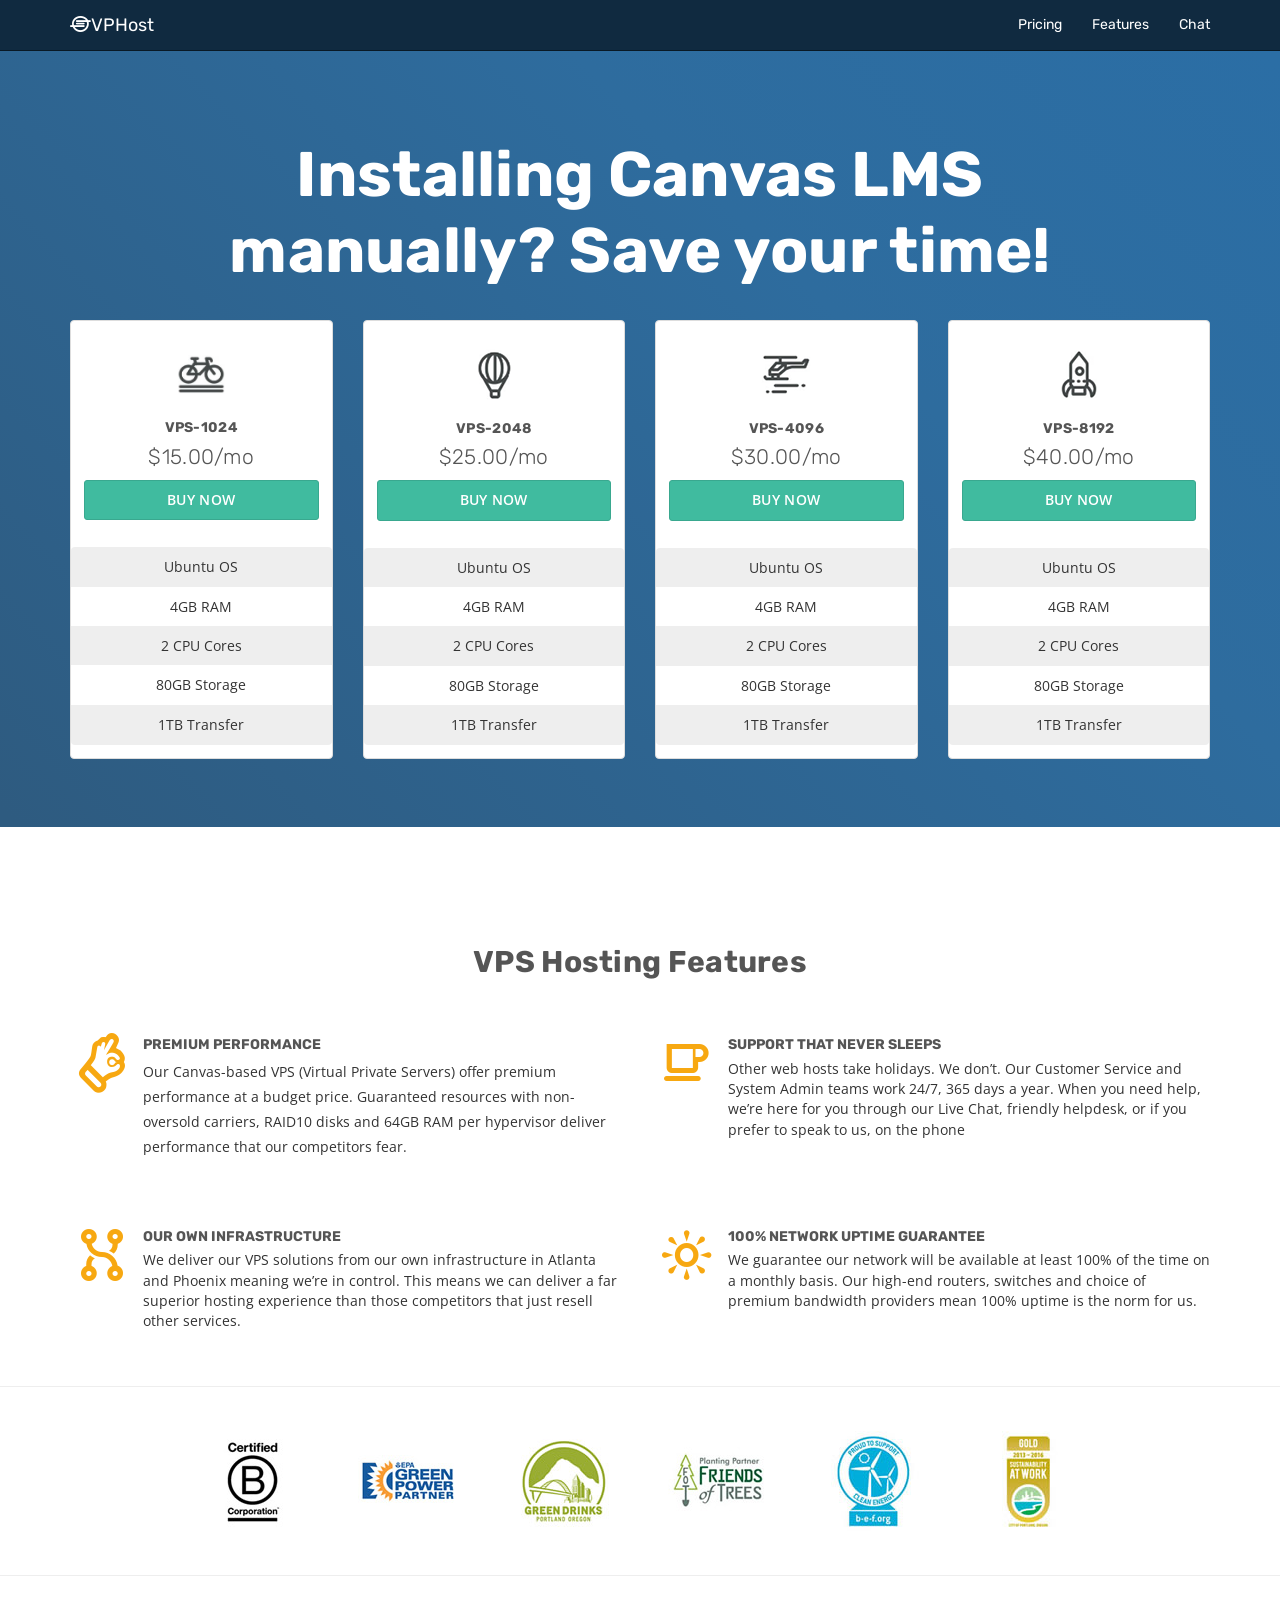
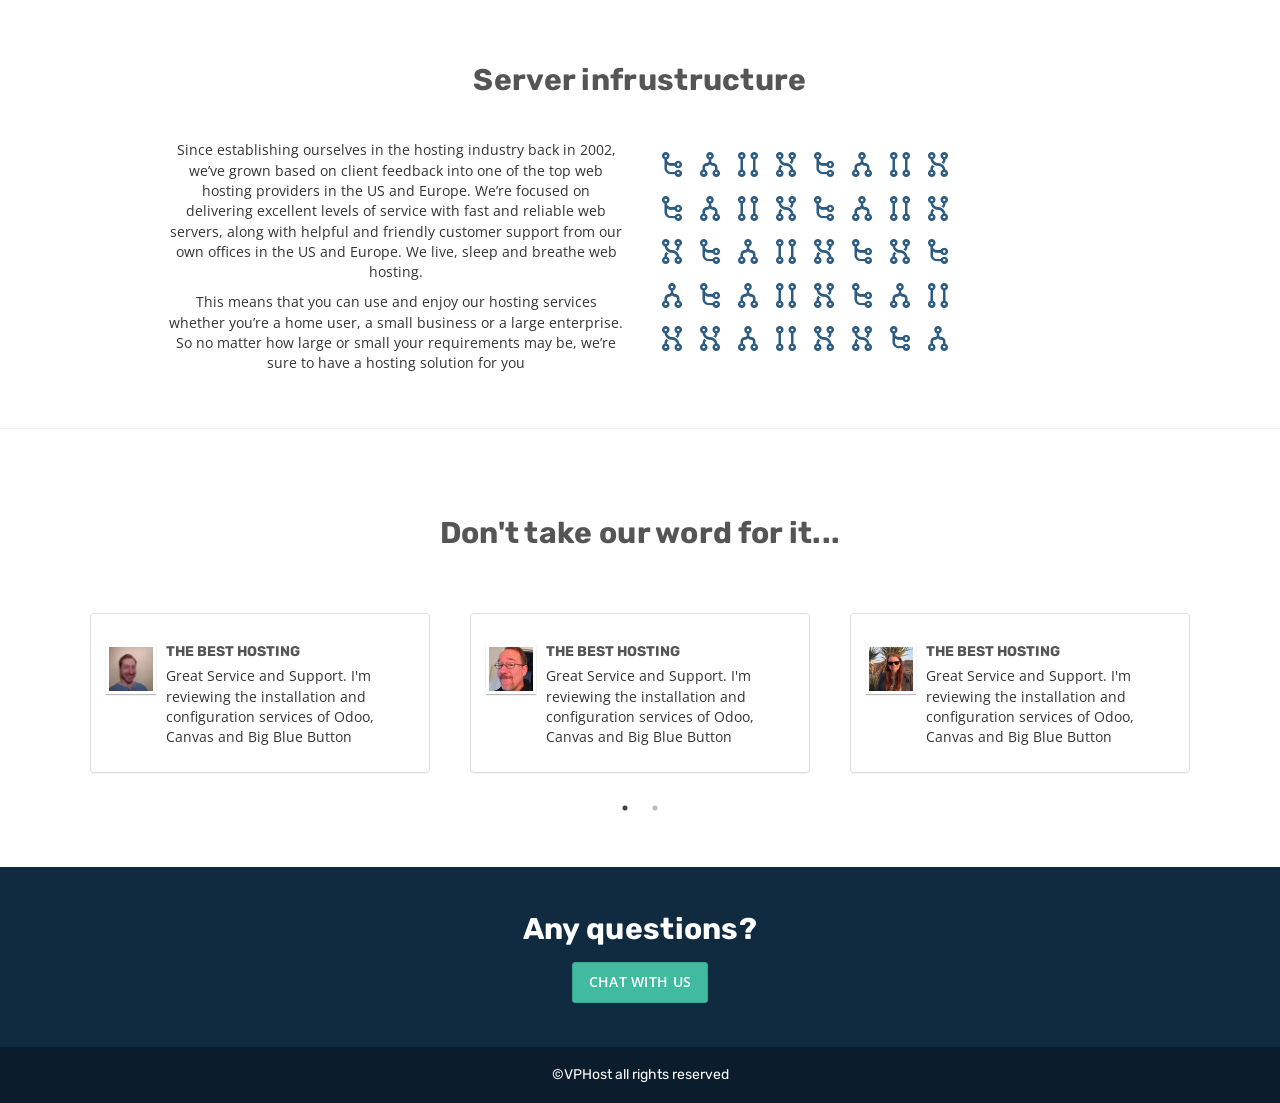
<file: markup/index.html>
<!DOCTYPE html>
<html lang="en">

<head>
    <title>VPHost</title>
    <meta http-equiv="Content-type" content="text/html;charset=UTF-8" />
    <meta name="viewport" content="width=device-width,initial-scale=1" />
    <link href="../public/css/main.css" rel="stylesheet">
    <link rel="stylesheet" href="../public/js/slick/slick/slick.css" />
    <link rel="stylesheet" href="../public/js/slick/slick/slick-theme.css" />
    <link rel='stylesheet' href='../public/font/typicons.min.css' />
    <link href="https://fonts.googleapis.com/css?family=Rubik:700|Open+Sans:400,600" rel="stylesheet">
    <link href="https://maxcdn.bootstrapcdn.com/font-awesome/4.3.0/css/font-awesome.min.css" rel="stylesheet">
</head>

<body data-spy="scroll" data-target="#navbar">
    <header>
        <nav class="navbar navbar-default navbar-fixed-top" id="navbar">
            <div class="container">
                <div class="navbar-header">
                    <button type="button" class="navbar-toggle" data-toggle="collapse" data-target="#myNavbar">
              <span class="icon-bar"></span>
              <span class="icon-bar"></span>
              <span class="icon-bar"></span>
            </button>

                    <a class="navbar-brand" href="#">
                        <span class="logo">
                <i class="fa fa-ioxhost"></i>VPHost</span>
                    </a>
                </div>
                <div class="collapse navbar-collapse" id="myNavbar">

                    <ul class="nav navbar-nav navbar-right">
                        <li class="active">
                            <a href="#pricing">Pricing</a>
                        </li>
                        <li>
                            <a href="#features">Features</a>
                        </li>

                        <li>
                            <a href="#chat">Chat</a>
                        </li>

                    </ul>
                </div>
            </div>
        </nav>
    </header>
    <div class="jumbotron">
        <div class="container">
            <h1 id="pricing">Installing Canvas LMS manually? Save your time!</h1>

                <div class="row">
                    <div class="col-sm-6 col-md-3">
                        <div class="thumbnail plan-basic">
                            <img src="../public/imgs/basic.png">
                            <div class="caption">
                                <h3 class="title-s">VPS-1024</h3>
                                <p class="title-m">$15.00/mo</p>
                                <p>
                                    <a class="btn btn-block btn-lg btn-primary" href="form.html">Buy now</a>
                                </p>
                                <ul class="list-group">
                                    <li class="list-group-item">Ubuntu OS</li>
                                    <li class="list-group-item">4GB RAM</li>
                                    <li class="list-group-item">2 CPU Cores</li>
                                    <li class="list-group-item">80GB Storage</li>
                                    <li class="list-group-item">1TB Transfer</li>
                                </ul>

                            </div>
                        </div>
                    </div>
                    <div class="col-sm-6 col-md-3">
                        <div class="thumbnail plan-business">
                            <img src="../public/imgs/business.png">
                            <div class="caption">
                                <h3 class="title-s">VPS-2048</h3>
                                <p class="title-m">$25.00/mo</p>
                                <p>
                                    <a class="btn btn-block btn-lg btn-primary" href="form.html">Buy now</a>
                                </p>
                                <ul class="list-group">
                                    <li class="list-group-item">Ubuntu OS</li>
                                    <li class="list-group-item">4GB RAM</li>
                                    <li class="list-group-item">2 CPU Cores</li>
                                    <li class="list-group-item">80GB Storage</li>
                                    <li class="list-group-item">1TB Transfer</li>
                                </ul>

                            </div>
                        </div>
                    </div>
                    <div class="col-sm-6 col-md-3">
                        <div class="thumbnail plan-pro">
                            <img src="../public/imgs/pro.png">
                            <div class="caption">
                                <h3 class="title-s">VPS-4096</h3>
                                <p class="title-m">$30.00/mo</p>
                                <p>
                                    <a class="btn btn-block btn-lg btn-primary" href="form.html">Buy now</a>
                                </p>
                                <ul class="list-group">
                                    <li class="list-group-item">Ubuntu OS</li>
                                    <li class="list-group-item">4GB RAM</li>
                                    <li class="list-group-item">2 CPU Cores</li>
                                    <li class="list-group-item">80GB Storage</li>
                                    <li class="list-group-item">1TB Transfer</li>
                                </ul>

                            </div>
                        </div>
                    </div>
                    <div class="col-sm-6 col-md-3">
                        <div class="thumbnail plan-lux">
                            <img src="../public/imgs/lux.png">
                            <div class="caption">
                                <h3 class="title-s">VPS-8192</h3>
                                <p class="title-m">$40.00/mo</p>
                                <p>
                                    <a class="btn btn-block btn-lg btn-primary" href="form.html">Buy now</a>
                                </p>
                                <ul class="list-group">
                                    <li class="list-group-item">Ubuntu OS</li>
                                    <li class="list-group-item">4GB RAM</li>
                                    <li class="list-group-item">2 CPU Cores</li>
                                    <li class="list-group-item">80GB Storage</li>
                                    <li class="list-group-item">1TB Transfer</li>
                                </ul>

                            </div>
                        </div>
                    </div>

                </div>
            </div>

    </div>

    <div class="page-section section-features" id="features">
        <div class="container">
            <h2 class="title-m">VPS Hosting Features</h2>
            <div class="row">
                <div class="col-sm-6">
                    <div class="media">
                        <div class="media-left">
                            <span class="typcn typcn-thumbs-ok"></span>

                        </div>
                        <div class="media-body">
                            <h4 class="media-heading">Premium performance</h4>
                            <p class="paragraph">Our Canvas-based VPS (Virtual Private Servers) offer premium performance at a budget price. Guaranteed resources with non-oversold carriers, RAID10 disks and 64GB RAM per hypervisor deliver performance that our competitors
                                fear.
                            </p>
                        </div>
                    </div>
                </div>
                <div class="col-sm-6">
                    <div class="media">
                        <div class="media-left">
                            <span class="typcn typcn-coffee"></span>
                        </div>
                        <div class="media-body">
                            <h4 class="media-heading">Support that never sleeps</h4>
                            <p>Other web hosts take holidays. We don’t. Our Customer Service and System Admin teams work 24/7, 365 days a year. When you need help, we’re here for you through our Live Chat, friendly helpdesk, or if you prefer to speak to
                                us, on the phone</p>
                        </div>
                    </div>
                </div>

            </div>
            <div class="row">
                <div class="col-sm-6">
                    <div class="media">
                        <div class="media-left">
                            <span class="typcn typcn-flow-switch"></span>
                        </div>
                        <div class="media-body">
                            <h4 class="media-heading">Our own infrastructure</h4>
                            <p>We deliver our VPS solutions from our own infrastructure in Atlanta and Phoenix meaning we’re in control. This means we can deliver a far superior hosting experience than those competitors that just resell other services.</p>
                        </div>
                    </div>
                </div>
                <div class="col-sm-6">
                    <div class="media">
                        <div class="media-left">
                            <a href="#">
                                <span class="typcn typcn-weather-sunny"></span>
                            </a>
                        </div>
                        <div class="media-body">
                            <h4 class="media-heading">100% Network Uptime Guarantee</h4>
                            <p>We guarantee our network will be available at least 100% of the time on a monthly basis. Our high-end routers, switches and choice of premium bandwidth providers mean 100% uptime is the norm for us.</p>
                        </div>
                    </div>
                </div>

            </div>

        </div>
    </div>
    <div class="page-section section-logos">
        <div class="container">
            <div class="col-xs-6 col-sm-4 col-md-2">
                <img src="../public/imgs/bcorporation.jpg"></div>
            <div class="col-sm-6 col-md-2">
                <img src="../public/imgs/epa.jpg"></div>

            <div class="col-xs-6 col-sm-4 col-md-2">
                <img src="../public/imgs/greendrinks.jpg">
            </div>
            <div class="col-xs-6 col-sm-4 col-md-2">
                <img src="../public/imgs/friends-of-trees.jpg">
              </div>
            <div class="col-xs-6 col-sm-4 col-md-2">
              <img src="../public/imgs/bef.jpg">
                                </div>
            <div class="col-xs-6 col-sm-4 col-md-2">

                <img src="../public/imgs/sustpdx.jpg">
                    </div>
        </div>
    </div>

    <div class="page-section section-server">
        <div class="container">
            <h2 class="title-m">Server infrustructure</h2>

            <div class="row clearfix">
                <div class="col-md-5 col-md-offset-1">
                    <p>Since establishing ourselves in the hosting industry back in 2002, we’ve grown based on client feedback into one of the top web hosting providers in the US and Europe. We’re focused on delivering excellent levels of service with fast
                        and reliable web servers, along with helpful and friendly customer support from our own offices in the US and Europe. We live, sleep and breathe web hosting.</p>
                    <p>This means that you can use and enjoy our hosting services whether you’re a home user, a small business or a large enterprise. So no matter how large or small your requirements may be, we’re sure to have a hosting solution for you</p>
                </div>
                <div class="col-md-6">
                    <div class="server-img">
                        <span class="typcn typcn-flow-children"></span>
                        <span class="typcn typcn-flow-merge"></span>
                        <span class="typcn typcn-flow-parallel"></span>
                        <span class="typcn typcn-flow-switch"></span>
                        <span class="typcn typcn-flow-children"></span>
                        <span class="typcn typcn-flow-merge"></span>
                        <span class="typcn typcn-flow-parallel"></span>
                        <span class="typcn typcn-flow-switch"></span>
                        <span class="typcn typcn-flow-children"></span>
                        <span class="typcn typcn-flow-merge"></span>
                        <span class="typcn typcn-flow-parallel"></span>
                        <span class="typcn typcn-flow-switch"></span>
                        <span class="typcn typcn-flow-children"></span>
                        <span class="typcn typcn-flow-merge"></span>
                        <span class="typcn typcn-flow-parallel"></span>
                        <span class="typcn typcn-flow-switch"></span>
                        <span class="typcn typcn-flow-switch"></span>
                        <span class="typcn typcn-flow-children"></span>
                        <span class="typcn typcn-flow-merge"></span>
                        <span class="typcn typcn-flow-parallel"></span>
                        <span class="typcn typcn-flow-switch"></span>
                        <span class="typcn typcn-flow-children"></span>
                        <span class="typcn typcn-flow-switch"></span>
                        <span class="typcn typcn-flow-children"></span>
                        <span class="typcn typcn-flow-merge"></span>
                        <span class="typcn typcn-flow-children"></span>
                        <span class="typcn typcn-flow-merge"></span>
                        <span class="typcn typcn-flow-parallel"></span>
                        <span class="typcn typcn-flow-switch"></span>
                        <span class="typcn typcn-flow-children"></span>
                        <span class="typcn typcn-flow-merge"></span>
                        <span class="typcn typcn-flow-parallel"></span>
                        <span class="typcn typcn-flow-switch"></span>
                        <span class="typcn typcn-flow-switch"></span>
                        <span class="typcn typcn-flow-merge"></span>
                        <span class="typcn typcn-flow-parallel"></span>
                        <span class="typcn typcn-flow-switch"></span>
                        <span class="typcn typcn-flow-switch"></span>
                        <span class="typcn typcn-flow-children"></span>
                        <span class="typcn typcn-flow-merge"></span>

                    </div>
                </div>
            </div>
        </div>
    </div>


    <div class="page-section section-reviews" id="reviews">
        <div class="container">
            <h2 class="title-m">Don't take our word for it...</h2>

            <div class="slider clearfix">
              <div>
                    <div class="panel panel-default">
                        <div class="panel-body">
                            <div class="media">
                                <div class="media-left">

                                    <img class="media-object" src="../public/imgs/rev1.jpg" alt="...">

                                </div>
                                <div class="media-body">
                                    <h4 class="media-heading">The best hosting</h4>
                                    <p>Great Service and Support. I'm reviewing the installation and configuration services of Odoo, Canvas and Big Blue Button
                                    </p>
                                </div>
                            </div>
                        </div>
                    </div>

              </div>
              <div>
                    <div class="panel panel-default">
                        <div class="panel-body">
                            <div class="media">
                                <div class="media-left">
                                    <a href="#">
                                        <img class="media-object" src="../public/imgs/rev2.jpeg" alt="customer review">
                                    </a>
                                </div>
                                <div class="media-body">
                                    <h4 class="media-heading">The best hosting</h4>
                                    <p>Great Service and Support. I'm reviewing the installation and configuration services of Odoo, Canvas and Big Blue Button
                                    </p>
                                </div>
                            </div>
                        </div>
                    </div>
              </div>
              <div>
                    <div class="panel panel-default">
                        <div class="panel-body">
                            <div class="media">
                                <div class="media-left">
                                    <a href="#">
                                        <img class="media-object" src="../public/imgs/rev3.jpg" alt="customer review">
                                    </a>
                                </div>
                                <div class="media-body">
                                    <h4 class="media-heading">The best hosting</h4>
                                    <p>Great Service and Support. I'm reviewing the installation and configuration services of Odoo, Canvas and Big Blue Button
                                    </p>
                                </div>
                            </div>
                        </div>
                    </div>
              </div>
              <div>
                    <div class="panel panel-default">
                        <div class="panel-body">
                            <div class="media">
                                <div class="media-left">
                                    <a href="#">
                                        <img class="media-object" src="../public/imgs/rev4.jpg" alt="customer review">
                                    </a>
                                </div>
                                <div class="media-body">
                                    <h4 class="media-heading">The best hosting</h4>
                                    <p>Great Service and Support. I'm reviewing the installation and configuration services of Odoo, Canvas and Big Blue Button
                                    </p>
                                </div>
                            </div>
                        </div>
                    </div>
              </div>

                <div>
                    <div class="panel panel-default">
                        <div class="panel-body">
                            <div class="media">
                                <div class="media-left">
                                    <a href="#">
                                        <img class="media-object" src="../public/imgs/rev5.jpg" alt="customer review">
                                    </a>
                                </div>
                                <div class="media-body">
                                    <h4 class="media-heading">The best hosting</h4>
                                    <p>Great Service and Support. I'm reviewing the installation and configuration services of Odoo, Canvas and Big Blue Button
                                    </p>
                                </div>
                            </div>
                        </div>
                    </div>
                </div>
            </div>

        </div>
    </div>
    </div>
    <footer class="page-section">

        <div class="chat" id="chat">

            <h2 class="title-m">Any questions?</h2>
            <p><a href="#" target="_blank" class="btn btn-lg btn-primary">Chat with us</a></p>

        </div>

        <div class="footer-footer">
            <div class="container">
                <p class="copyright">©VPHost all rights reserved</p>
            </div>
        </div>


    </footer>

    <script src="https://cdnjs.cloudflare.com/ajax/libs/jquery/2.2.0/jquery.min.js"></script>
    <script src="../bootstrap-sass/assets/javascripts/bootstrap.min.js"></script>
    <script src="../public/js/slick/slick/slick.min.js"></script>
    <script src="../public/js/slick-ini.js"></script>
    <script src="../public/js/scroll.js"></script>


</body>
</file>
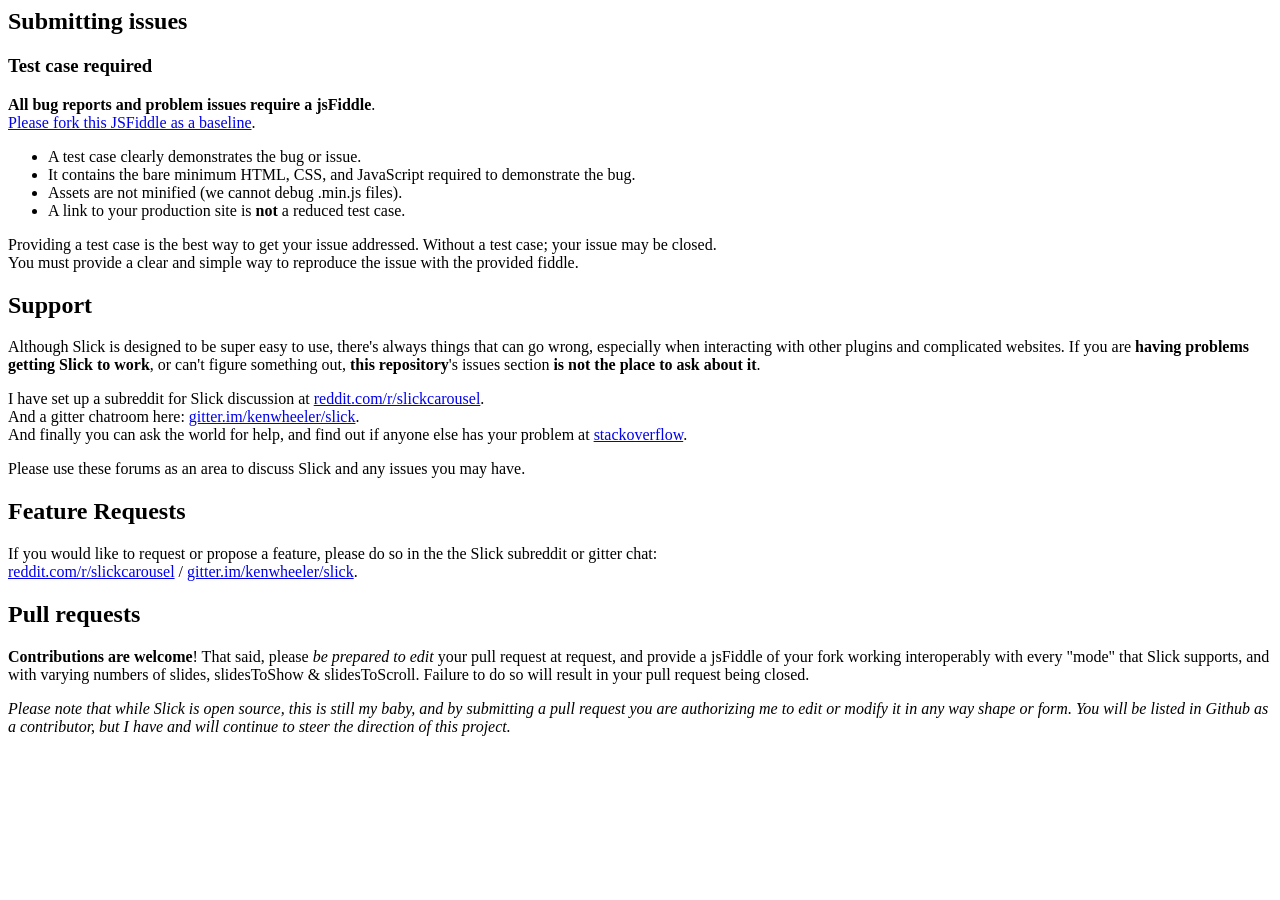
<file: public/js/slick/CONTRIBUTING.html>
<html>
      <head>
        <meta charset="UTF-8">
        <title>CONTRIBUTING.markdown</title>
      </head>
      <body>
        <h2 id="submitting-issues">Submitting issues</h2>
<h3 id="test-case-required">Test case required</h3>
<p><strong>All bug reports and problem issues require a jsFiddle</strong>.<br><a href="http://jsfiddle.net/simeydotme/fmo50w7n/">Please fork this JSFiddle as a baseline</a>.</p>
<ul>
<li>A test case clearly demonstrates the bug or issue.</li>
<li>It contains the bare minimum HTML, CSS, and JavaScript required to demonstrate the bug.</li>
<li>Assets are not minified (we cannot debug .min.js files).</li>
<li>A link to your production site is <strong>not</strong> a reduced test case.</li>
</ul>
<p>Providing a test case is the best way to get your issue addressed. Without a test case; your issue may be closed.<br>You must provide a clear and simple way to reproduce the issue with the provided fiddle.</p>
<h2 id="support">Support</h2>
<p>Although Slick is designed to be super easy to use, there&#39;s always things that can go wrong, especially when interacting with other plugins and complicated websites. If you are <strong>having problems getting Slick to work</strong>, or can&#39;t figure something out, <strong>this repository</strong>&#39;s issues section <strong>is not the place to ask about it</strong>.  </p>
<p>I have set up a subreddit for Slick discussion at <a href="http://www.reddit.com/r/slickcarousel/">reddit.com/r/slickcarousel</a>.<br>And a gitter chatroom here: <a href="https://gitter.im/kenwheeler/slick">gitter.im/kenwheeler/slick</a>.<br>And finally you can ask the world for help, and find out if anyone else has your problem at <a href="http://stackoverflow.com/search?q=slick+carousel">stackoverflow</a>.</p>
<p>Please use these forums as an area to discuss Slick and any issues you may have.</p>
<h2 id="feature-requests">Feature Requests</h2>
<p>If you would like to request or propose a feature, please do so in the the Slick subreddit or gitter chat:<br><a href="http://www.reddit.com/r/slickcarousel/">reddit.com/r/slickcarousel</a> / <a href="https://gitter.im/kenwheeler/slick">gitter.im/kenwheeler/slick</a>.</p>
<h2 id="pull-requests">Pull requests</h2>
<p><strong>Contributions are welcome</strong>! That said, please <em>be prepared to edit</em> your pull request at request, and provide a jsFiddle of your fork working interoperably with every &quot;mode&quot; that Slick supports, and with varying numbers of slides, slidesToShow &amp; slidesToScroll. Failure to do so will result in your pull request being closed.</p>
<p><em>Please note that while Slick is open source, this is still my baby, and by submitting a pull request you are authorizing me to edit or modify it in any way shape or form. You will be listed in Github as a contributor, but I have and will continue to steer the direction of this project.</em></p>

      </body>
    </html>
</file>
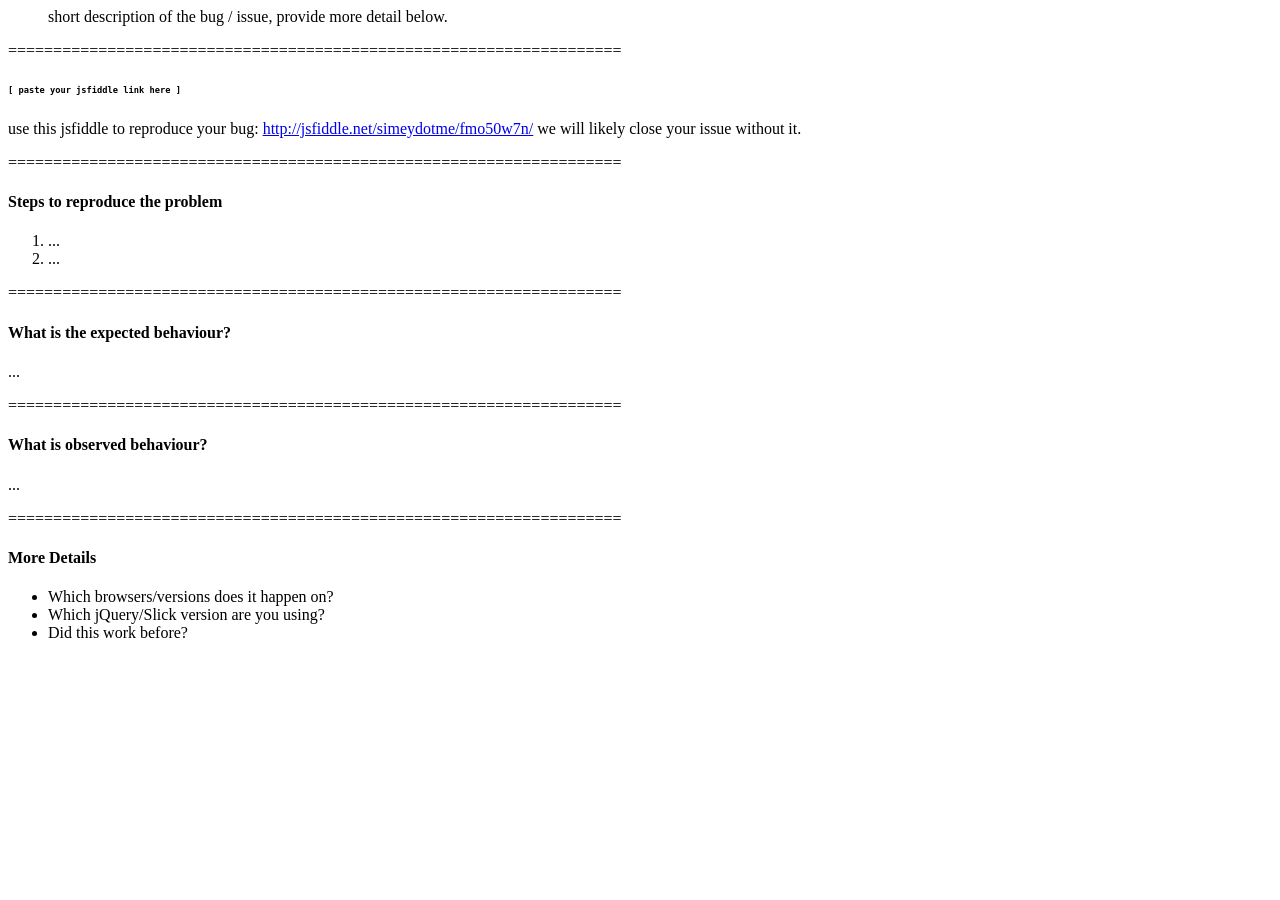
<file: public/js/slick/ISSUE_TEMPLATE.html>
<html>
      <head>
        <meta charset="UTF-8">
        <title>ISSUE_TEMPLATE.md</title>
      </head>
      <body>
        <blockquote>
<p>short description of the bug / issue, provide more detail below.</p>
</blockquote>
<p>====================================================================</p>
<h6 id="-paste-your-jsfiddle-link-here-"><code>[  paste your jsfiddle link here  ]</code></h6>
<p>use this jsfiddle to reproduce your bug: 
<a href="http://jsfiddle.net/simeydotme/fmo50w7n/">http://jsfiddle.net/simeydotme/fmo50w7n/</a> 
we will likely close your issue without it.</p>
<p>====================================================================</p>
<h4 id="steps-to-reproduce-the-problem">Steps to reproduce the problem</h4>
<ol>
<li>...  </li>
<li>...  </li>
</ol>
<p>====================================================================</p>
<h4 id="what-is-the-expected-behaviour-">What is the expected behaviour?</h4>
<p>...  </p>
<p>====================================================================</p>
<h4 id="what-is-observed-behaviour-">What is observed behaviour?</h4>
<p>...  </p>
<p>====================================================================</p>
<h4 id="more-details">More Details</h4>
<ul>
<li>Which browsers/versions does it happen on?</li>
<li>Which jQuery/Slick version are you using?</li>
<li>Did this work before?</li>
</ul>

      </body>
    </html>
</file>
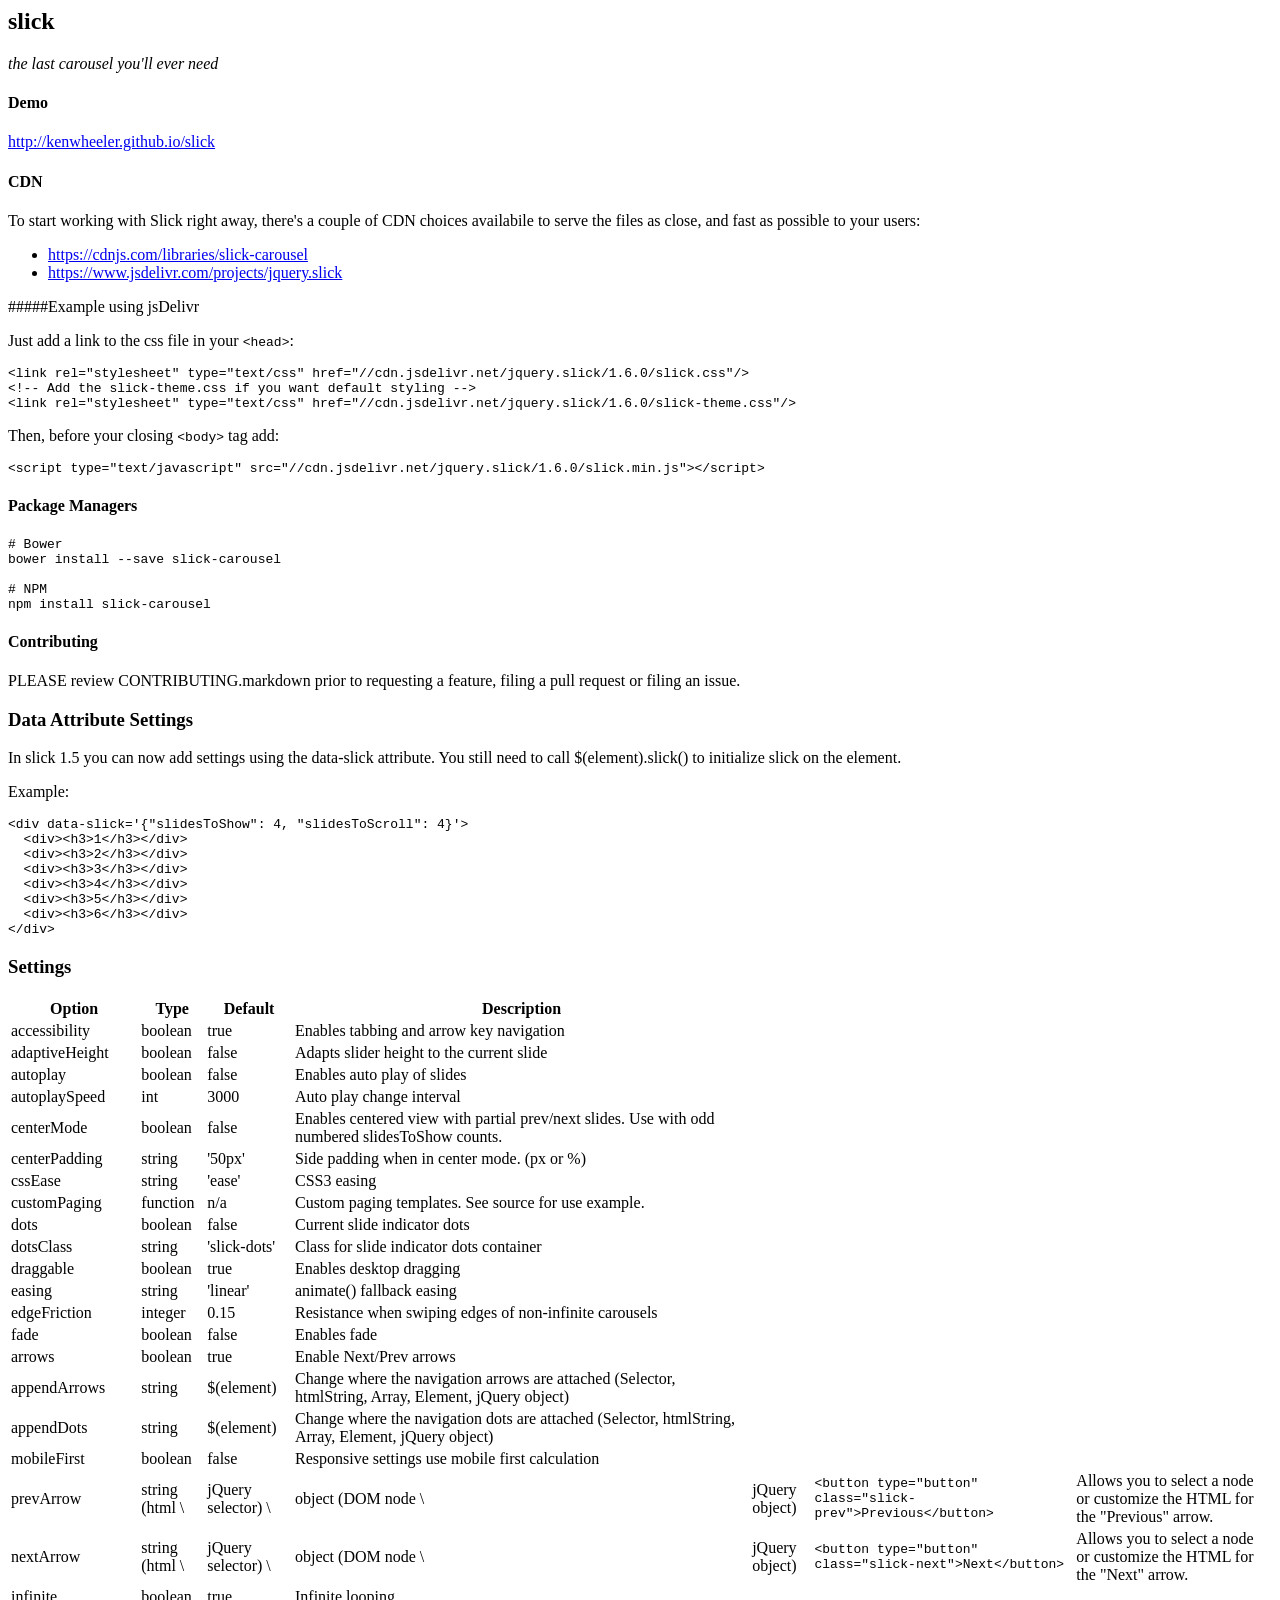
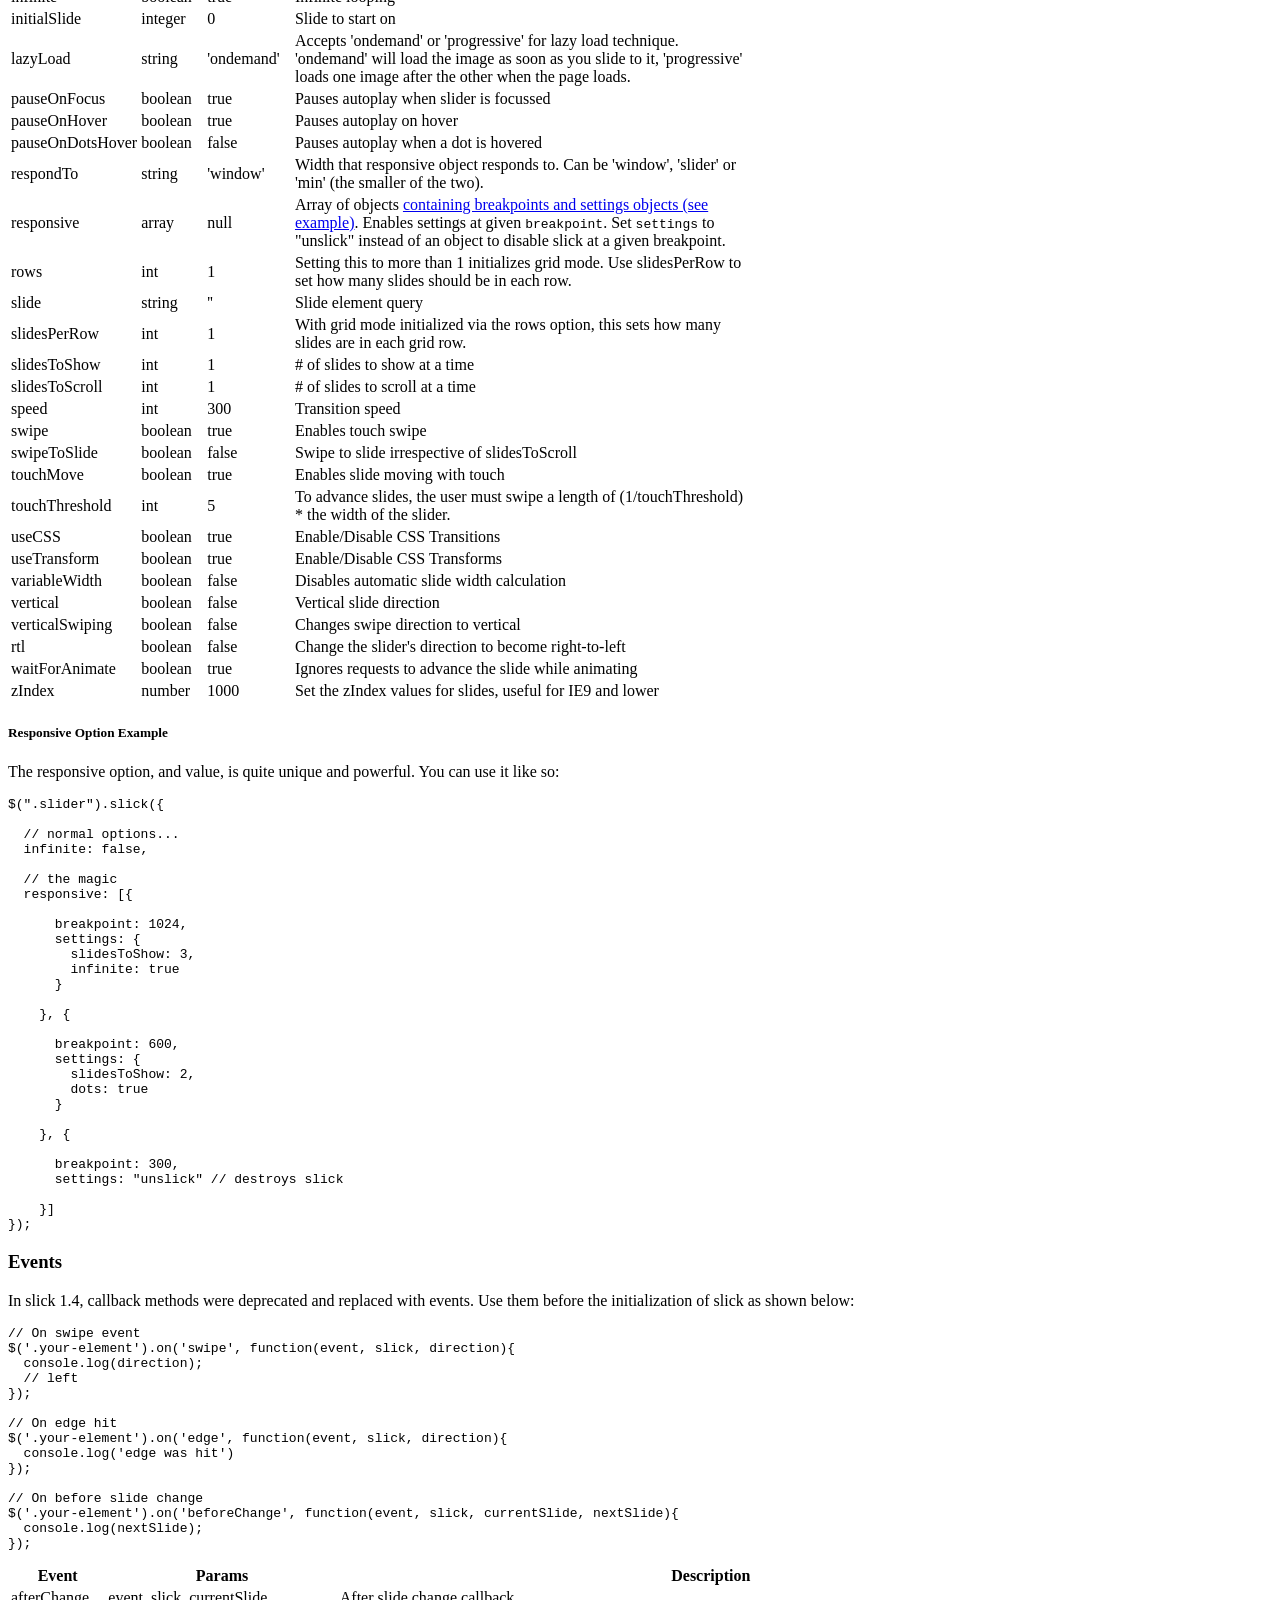
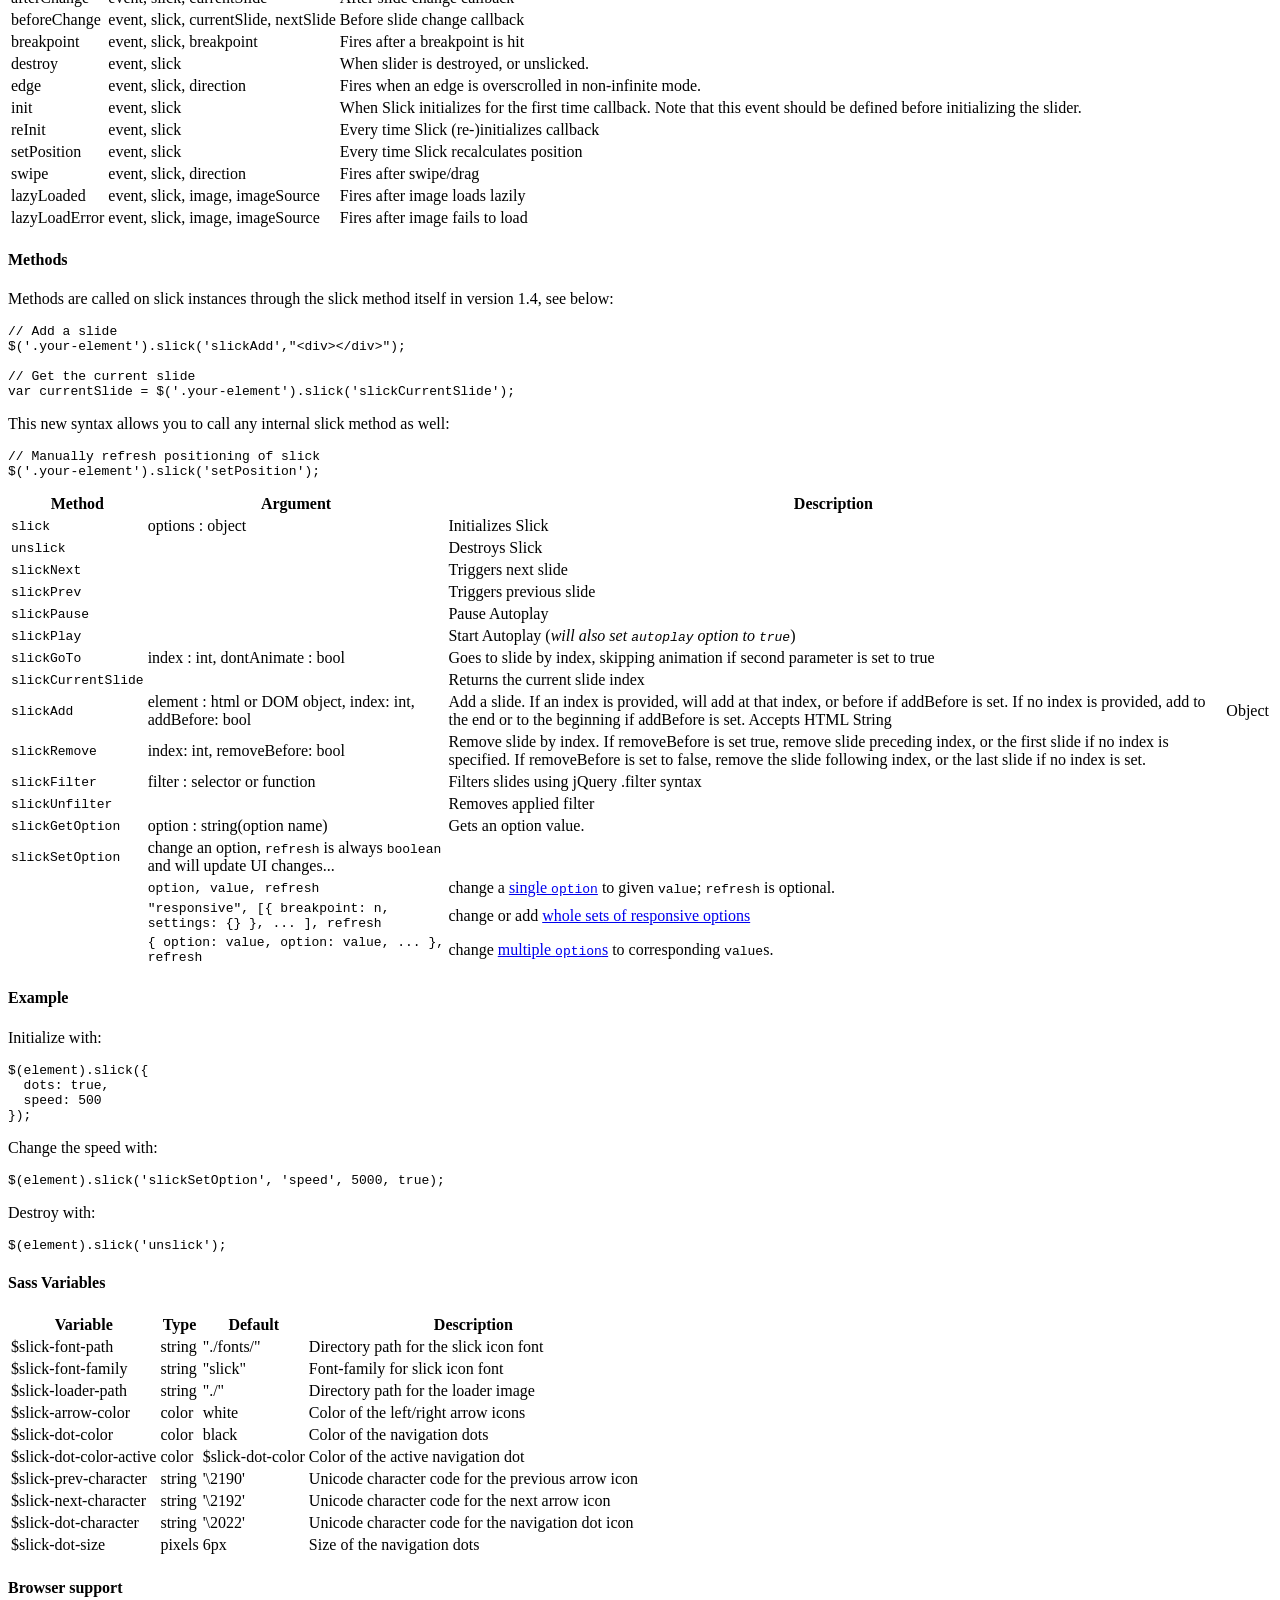
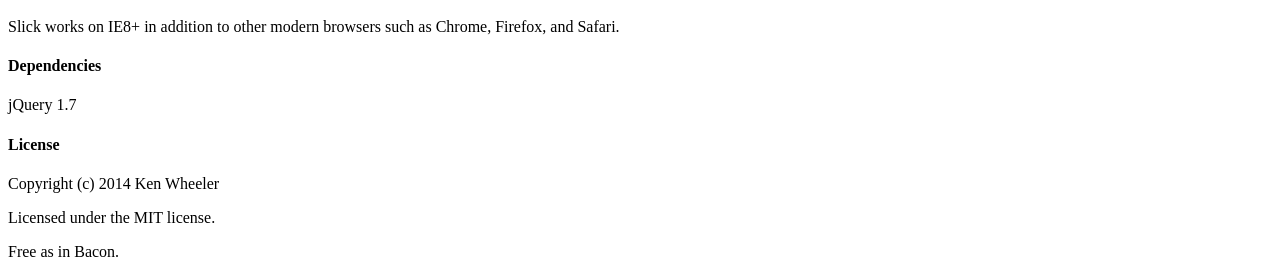
<file: public/js/slick/README.html>
<html>
      <head>
        <meta charset="UTF-8">
        <title>README.markdown</title>
      </head>
      <body>
        <h2 id="slick">slick</h2>
<p><em>the last carousel you&#39;ll ever need</em></p>
<h4 id="demo">Demo</h4>
<p><a href="http://kenwheeler.github.io/slick/">http://kenwheeler.github.io/slick</a></p>
<h4 id="cdn">CDN</h4>
<p>To start working with Slick right away, there&#39;s a couple of CDN choices availabile
to serve the files as close, and fast as possible to your users:</p>
<ul>
<li><a href="https://cdnjs.com/libraries/slick-carousel">https://cdnjs.com/libraries/slick-carousel</a></li>
<li><a href="https://www.jsdelivr.com/projects/jquery.slick">https://www.jsdelivr.com/projects/jquery.slick</a></li>
</ul>
<p>#####Example using jsDelivr</p>
<p>Just add a link to the css file in your <code>&lt;head&gt;</code>:</p>
<pre><code class="lang-html">&lt;link rel=&quot;stylesheet&quot; type=&quot;text/css&quot; href=&quot;//cdn.jsdelivr.net/jquery.slick/1.6.0/slick.css&quot;/&gt;
&lt;!-- Add the slick-theme.css if you want default styling --&gt;
&lt;link rel=&quot;stylesheet&quot; type=&quot;text/css&quot; href=&quot;//cdn.jsdelivr.net/jquery.slick/1.6.0/slick-theme.css&quot;/&gt;
</code></pre>
<p>Then, before your closing <code>&lt;body&gt;</code> tag add:</p>
<pre><code class="lang-html">&lt;script type=&quot;text/javascript&quot; src=&quot;//cdn.jsdelivr.net/jquery.slick/1.6.0/slick.min.js&quot;&gt;&lt;/script&gt;
</code></pre>
<h4 id="package-managers">Package Managers</h4>
<pre><code class="lang-sh"># Bower
bower install --save slick-carousel

# NPM
npm install slick-carousel
</code></pre>
<h4 id="contributing">Contributing</h4>
<p>PLEASE review CONTRIBUTING.markdown prior to requesting a feature, filing a pull request or filing an issue.</p>
<h3 id="data-attribute-settings">Data Attribute Settings</h3>
<p>In slick 1.5 you can now add settings using the data-slick attribute. You still need to call $(element).slick() to initialize slick on the element.</p>
<p>Example:</p>
<pre><code class="lang-html">&lt;div data-slick=&#39;{&quot;slidesToShow&quot;: 4, &quot;slidesToScroll&quot;: 4}&#39;&gt;
  &lt;div&gt;&lt;h3&gt;1&lt;/h3&gt;&lt;/div&gt;
  &lt;div&gt;&lt;h3&gt;2&lt;/h3&gt;&lt;/div&gt;
  &lt;div&gt;&lt;h3&gt;3&lt;/h3&gt;&lt;/div&gt;
  &lt;div&gt;&lt;h3&gt;4&lt;/h3&gt;&lt;/div&gt;
  &lt;div&gt;&lt;h3&gt;5&lt;/h3&gt;&lt;/div&gt;
  &lt;div&gt;&lt;h3&gt;6&lt;/h3&gt;&lt;/div&gt;
&lt;/div&gt;
</code></pre>
<h3 id="settings">Settings</h3>
<table>
<thead>
<tr>
<th>Option</th>
<th>Type</th>
<th>Default</th>
<th>Description</th>
</tr>
</thead>
<tbody>
<tr>
<td>accessibility</td>
<td>boolean</td>
<td>true</td>
<td>Enables tabbing and arrow key navigation</td>
</tr>
<tr>
<td>adaptiveHeight</td>
<td>boolean</td>
<td>false</td>
<td>Adapts slider height to the current slide</td>
</tr>
<tr>
<td>autoplay</td>
<td>boolean</td>
<td>false</td>
<td>Enables auto play of slides</td>
</tr>
<tr>
<td>autoplaySpeed</td>
<td>int</td>
<td>3000</td>
<td>Auto play change interval</td>
</tr>
<tr>
<td>centerMode</td>
<td>boolean</td>
<td>false</td>
<td>Enables centered view with partial prev/next slides. Use with odd numbered slidesToShow counts.</td>
</tr>
<tr>
<td>centerPadding</td>
<td>string</td>
<td>&#39;50px&#39;</td>
<td>Side padding when in center mode. (px or %)</td>
</tr>
<tr>
<td>cssEase</td>
<td>string</td>
<td>&#39;ease&#39;</td>
<td>CSS3 easing</td>
</tr>
<tr>
<td>customPaging</td>
<td>function</td>
<td>n/a</td>
<td>Custom paging templates. See source for use example.</td>
</tr>
<tr>
<td>dots</td>
<td>boolean</td>
<td>false</td>
<td>Current slide indicator dots</td>
</tr>
<tr>
<td>dotsClass</td>
<td>string</td>
<td>&#39;slick-dots&#39;</td>
<td>Class for slide indicator dots container</td>
</tr>
<tr>
<td>draggable</td>
<td>boolean</td>
<td>true</td>
<td>Enables desktop dragging</td>
</tr>
<tr>
<td>easing</td>
<td>string</td>
<td>&#39;linear&#39;</td>
<td>animate() fallback easing</td>
</tr>
<tr>
<td>edgeFriction</td>
<td>integer</td>
<td>0.15</td>
<td>Resistance when swiping edges of non-infinite carousels</td>
</tr>
<tr>
<td>fade</td>
<td>boolean</td>
<td>false</td>
<td>Enables fade</td>
</tr>
<tr>
<td>arrows</td>
<td>boolean</td>
<td>true</td>
<td>Enable Next/Prev arrows</td>
</tr>
<tr>
<td>appendArrows</td>
<td>string</td>
<td>$(element)</td>
<td>Change where the navigation arrows are attached (Selector, htmlString, Array, Element, jQuery object)</td>
</tr>
<tr>
<td>appendDots</td>
<td>string</td>
<td>$(element)</td>
<td>Change where the navigation dots are attached (Selector, htmlString, Array, Element, jQuery object)</td>
</tr>
<tr>
<td>mobileFirst</td>
<td>boolean</td>
<td>false</td>
<td>Responsive settings use mobile first calculation</td>
</tr>
<tr>
<td>prevArrow</td>
<td>string (html \</td>
<td>jQuery selector) \</td>
<td>object (DOM node \</td>
<td>jQuery object)</td>
<td><code>&lt;button type=&quot;button&quot; class=&quot;slick-prev&quot;&gt;Previous&lt;/button&gt;</code></td>
<td>Allows you to select a node or customize the HTML for the &quot;Previous&quot; arrow.</td>
</tr>
<tr>
<td>nextArrow</td>
<td>string (html \</td>
<td>jQuery selector) \</td>
<td>object (DOM node \</td>
<td>jQuery object)</td>
<td><code>&lt;button type=&quot;button&quot; class=&quot;slick-next&quot;&gt;Next&lt;/button&gt;</code></td>
<td>Allows you to select a node or customize the HTML for the &quot;Next&quot; arrow.</td>
</tr>
<tr>
<td>infinite</td>
<td>boolean</td>
<td>true</td>
<td>Infinite looping</td>
</tr>
<tr>
<td>initialSlide</td>
<td>integer</td>
<td>0</td>
<td>Slide to start on</td>
</tr>
<tr>
<td>lazyLoad</td>
<td>string</td>
<td>&#39;ondemand&#39;</td>
<td>Accepts &#39;ondemand&#39; or &#39;progressive&#39; for lazy load technique. &#39;ondemand&#39; will load the image as soon as you slide to it, &#39;progressive&#39; loads one image after the other when the page loads.</td>
</tr>
<tr>
<td>pauseOnFocus</td>
<td>boolean</td>
<td>true</td>
<td>Pauses autoplay when slider is focussed</td>
</tr>
<tr>
<td>pauseOnHover</td>
<td>boolean</td>
<td>true</td>
<td>Pauses autoplay on hover</td>
</tr>
<tr>
<td>pauseOnDotsHover</td>
<td>boolean</td>
<td>false</td>
<td>Pauses autoplay when a dot is hovered</td>
</tr>
<tr>
<td>respondTo</td>
<td>string</td>
<td>&#39;window&#39;</td>
<td>Width that responsive object responds to. Can be &#39;window&#39;, &#39;slider&#39; or &#39;min&#39; (the smaller of the two).</td>
</tr>
<tr>
<td>responsive</td>
<td>array</td>
<td>null</td>
<td>Array of objects <a href="#responsive-option-example">containing breakpoints and settings objects (see example)</a>. Enables settings at given <code>breakpoint</code>. Set <code>settings</code> to &quot;unslick&quot; instead of an object to disable slick at a given breakpoint.</td>
</tr>
<tr>
<td>rows</td>
<td>int</td>
<td>1</td>
<td>Setting this to more than 1 initializes grid mode. Use slidesPerRow to set how many slides should be in each row.</td>
</tr>
<tr>
<td>slide</td>
<td>string</td>
<td>&#39;&#39;</td>
<td>Slide element query</td>
</tr>
<tr>
<td>slidesPerRow</td>
<td>int</td>
<td>1</td>
<td>With grid mode initialized via the rows option, this sets how many slides are in each grid row.</td>
</tr>
<tr>
<td>slidesToShow</td>
<td>int</td>
<td>1</td>
<td># of slides to show at a time</td>
</tr>
<tr>
<td>slidesToScroll</td>
<td>int</td>
<td>1</td>
<td># of slides to scroll at a time</td>
</tr>
<tr>
<td>speed</td>
<td>int</td>
<td>300</td>
<td>Transition speed</td>
</tr>
<tr>
<td>swipe</td>
<td>boolean</td>
<td>true</td>
<td>Enables touch swipe</td>
</tr>
<tr>
<td>swipeToSlide</td>
<td>boolean</td>
<td>false</td>
<td>Swipe to slide irrespective of slidesToScroll</td>
</tr>
<tr>
<td>touchMove</td>
<td>boolean</td>
<td>true</td>
<td>Enables slide moving with touch</td>
</tr>
<tr>
<td>touchThreshold</td>
<td>int</td>
<td>5</td>
<td>To advance slides, the user must swipe a length of (1/touchThreshold) * the width of the slider.</td>
</tr>
<tr>
<td>useCSS</td>
<td>boolean</td>
<td>true</td>
<td>Enable/Disable CSS Transitions</td>
</tr>
<tr>
<td>useTransform</td>
<td>boolean</td>
<td>true</td>
<td>Enable/Disable CSS Transforms</td>
</tr>
<tr>
<td>variableWidth</td>
<td>boolean</td>
<td>false</td>
<td>Disables automatic slide width calculation</td>
</tr>
<tr>
<td>vertical</td>
<td>boolean</td>
<td>false</td>
<td>Vertical slide direction</td>
</tr>
<tr>
<td>verticalSwiping</td>
<td>boolean</td>
<td>false</td>
<td>Changes swipe direction to vertical</td>
</tr>
<tr>
<td>rtl</td>
<td>boolean</td>
<td>false</td>
<td>Change the slider&#39;s direction to become right-to-left</td>
</tr>
<tr>
<td>waitForAnimate</td>
<td>boolean</td>
<td>true</td>
<td>Ignores requests to advance the slide while animating</td>
</tr>
<tr>
<td>zIndex</td>
<td>number</td>
<td>1000</td>
<td>Set the zIndex values for slides, useful for IE9 and lower</td>
</tr>
</tbody>
</table>
<h5 id="responsive-option-example">Responsive Option Example</h5>
<p>The responsive option, and value, is quite unique and powerful.
You can use it like so:</p>
<pre><code class="lang-javascript">$(&quot;.slider&quot;).slick({

  // normal options...
  infinite: false,

  // the magic
  responsive: [{

      breakpoint: 1024,
      settings: {
        slidesToShow: 3,
        infinite: true
      }

    }, {

      breakpoint: 600,
      settings: {
        slidesToShow: 2,
        dots: true
      }

    }, {

      breakpoint: 300,
      settings: &quot;unslick&quot; // destroys slick

    }]
});
</code></pre>
<h3 id="events">Events</h3>
<p>In slick 1.4, callback methods were deprecated and replaced with events. Use them before the initialization of slick as shown below:</p>
<pre><code class="lang-javascript">// On swipe event
$(&#39;.your-element&#39;).on(&#39;swipe&#39;, function(event, slick, direction){
  console.log(direction);
  // left
});

// On edge hit
$(&#39;.your-element&#39;).on(&#39;edge&#39;, function(event, slick, direction){
  console.log(&#39;edge was hit&#39;)
});

// On before slide change
$(&#39;.your-element&#39;).on(&#39;beforeChange&#39;, function(event, slick, currentSlide, nextSlide){
  console.log(nextSlide);
});
</code></pre>
<table>
<thead>
<tr>
<th>Event</th>
<th>Params</th>
<th>Description</th>
</tr>
</thead>
<tbody>
<tr>
<td>afterChange</td>
<td>event, slick, currentSlide</td>
<td>After slide change callback</td>
</tr>
<tr>
<td>beforeChange</td>
<td>event, slick, currentSlide, nextSlide</td>
<td>Before slide change callback</td>
</tr>
<tr>
<td>breakpoint</td>
<td>event, slick, breakpoint</td>
<td>Fires after a breakpoint is hit</td>
</tr>
<tr>
<td>destroy</td>
<td>event, slick</td>
<td>When slider is destroyed, or unslicked.</td>
</tr>
<tr>
<td>edge</td>
<td>event, slick, direction</td>
<td>Fires when an edge is overscrolled in non-infinite mode.</td>
</tr>
<tr>
<td>init</td>
<td>event, slick</td>
<td>When Slick initializes for the first time callback. Note that this event should be defined before initializing the slider.</td>
</tr>
<tr>
<td>reInit</td>
<td>event, slick</td>
<td>Every time Slick (re-)initializes callback</td>
</tr>
<tr>
<td>setPosition</td>
<td>event, slick</td>
<td>Every time Slick recalculates position</td>
</tr>
<tr>
<td>swipe</td>
<td>event, slick, direction</td>
<td>Fires after swipe/drag</td>
</tr>
<tr>
<td>lazyLoaded</td>
<td>event, slick, image, imageSource</td>
<td>Fires after image loads lazily</td>
</tr>
<tr>
<td>lazyLoadError</td>
<td>event, slick, image, imageSource</td>
<td>Fires after image fails to load</td>
</tr>
</tbody>
</table>
<h4 id="methods">Methods</h4>
<p>Methods are called on slick instances through the slick method itself in version 1.4, see below:</p>
<pre><code class="lang-javascript">// Add a slide
$(&#39;.your-element&#39;).slick(&#39;slickAdd&#39;,&quot;&lt;div&gt;&lt;/div&gt;&quot;);

// Get the current slide
var currentSlide = $(&#39;.your-element&#39;).slick(&#39;slickCurrentSlide&#39;);
</code></pre>
<p>This new syntax allows you to call any internal slick method as well:</p>
<pre><code class="lang-javascript">// Manually refresh positioning of slick
$(&#39;.your-element&#39;).slick(&#39;setPosition&#39;);
</code></pre>
<table>
<thead>
<tr>
<th>Method</th>
<th>Argument</th>
<th>Description</th>
</tr>
</thead>
<tbody>
<tr>
<td><code>slick</code></td>
<td>options : object</td>
<td>Initializes Slick</td>
</tr>
<tr>
<td><code>unslick</code></td>
<td></td>
<td>Destroys Slick</td>
</tr>
<tr>
<td><code>slickNext</code></td>
<td></td>
<td>Triggers next slide</td>
</tr>
<tr>
<td><code>slickPrev</code></td>
<td></td>
<td>Triggers previous slide</td>
</tr>
<tr>
<td><code>slickPause</code></td>
<td></td>
<td>Pause Autoplay</td>
</tr>
<tr>
<td><code>slickPlay</code></td>
<td></td>
<td>Start Autoplay (<em>will also set <code>autoplay</code> option to <code>true</code></em>)</td>
</tr>
<tr>
<td><code>slickGoTo</code></td>
<td>index : int, dontAnimate : bool</td>
<td>Goes to slide by index, skipping animation if second parameter is set to true</td>
</tr>
<tr>
<td><code>slickCurrentSlide</code></td>
<td></td>
<td>Returns the current slide index</td>
</tr>
<tr>
<td><code>slickAdd</code></td>
<td>element : html or DOM object, index: int, addBefore: bool</td>
<td>Add a slide. If an index is provided, will add at that index, or before if addBefore is set. If no index is provided, add to the end or to the beginning if addBefore is set. Accepts HTML String</td>
<td></td>
<td>Object</td>
</tr>
<tr>
<td><code>slickRemove</code></td>
<td>index: int, removeBefore: bool</td>
<td>Remove slide by index. If removeBefore is set true, remove slide preceding index, or the first slide if no index is specified. If removeBefore is set to false, remove the slide following index, or the last slide if no index is set.</td>
</tr>
<tr>
<td><code>slickFilter</code></td>
<td>filter : selector or function</td>
<td>Filters slides using jQuery .filter syntax</td>
</tr>
<tr>
<td><code>slickUnfilter</code></td>
<td></td>
<td>Removes applied filter</td>
</tr>
<tr>
<td><code>slickGetOption</code></td>
<td>option : string(option name)</td>
<td>Gets an option value.</td>
</tr>
<tr>
<td><code>slickSetOption</code></td>
<td>change an option, <code>refresh</code> is always <code>boolean</code> and will update UI changes...</td>
</tr>
<tr>
<td></td>
<td><code>option, value, refresh</code></td>
<td>change a <a href="https://github.com/kenwheeler/slick#settings">single <code>option</code></a> to given <code>value</code>; <code>refresh</code> is optional.</td>
</tr>
<tr>
<td></td>
<td><code>&quot;responsive&quot;, [{ breakpoint: n, settings: {} }, ... ], refresh</code></td>
<td>change or add <a href="#responsive-option-example">whole sets of responsive options</a></td>
</tr>
<tr>
<td></td>
<td><code>{ option: value, option: value, ... }, refresh</code></td>
<td>change  <a href="https://github.com/kenwheeler/slick#settings">multiple <code>option</code>s</a> to corresponding <code>value</code>s.</td>
</tr>
</tbody>
</table>
<h4 id="example">Example</h4>
<p>Initialize with:</p>
<pre><code class="lang-javascript">$(element).slick({
  dots: true,
  speed: 500
});
</code></pre>
<p>Change the speed with:</p>
<pre><code class="lang-javascript">$(element).slick(&#39;slickSetOption&#39;, &#39;speed&#39;, 5000, true);
</code></pre>
<p>Destroy with:</p>
<pre><code class="lang-javascript">$(element).slick(&#39;unslick&#39;);
</code></pre>
<h4 id="sass-variables">Sass Variables</h4>
<table>
<thead>
<tr>
<th>Variable</th>
<th>Type</th>
<th>Default</th>
<th>Description</th>
</tr>
</thead>
<tbody>
<tr>
<td>$slick-font-path</td>
<td>string</td>
<td>&quot;./fonts/&quot;</td>
<td>Directory path for the slick icon font</td>
</tr>
<tr>
<td>$slick-font-family</td>
<td>string</td>
<td>&quot;slick&quot;</td>
<td>Font-family for slick icon font</td>
</tr>
<tr>
<td>$slick-loader-path</td>
<td>string</td>
<td>&quot;./&quot;</td>
<td>Directory path for the loader image</td>
</tr>
<tr>
<td>$slick-arrow-color</td>
<td>color</td>
<td>white</td>
<td>Color of the left/right arrow icons</td>
</tr>
<tr>
<td>$slick-dot-color</td>
<td>color</td>
<td>black</td>
<td>Color of the navigation dots</td>
</tr>
<tr>
<td>$slick-dot-color-active</td>
<td>color</td>
<td>$slick-dot-color</td>
<td>Color of the active navigation dot</td>
</tr>
<tr>
<td>$slick-prev-character</td>
<td>string</td>
<td>&#39;\2190&#39;</td>
<td>Unicode character code for the previous arrow icon</td>
</tr>
<tr>
<td>$slick-next-character</td>
<td>string</td>
<td>&#39;\2192&#39;</td>
<td>Unicode character code for the next arrow icon</td>
</tr>
<tr>
<td>$slick-dot-character</td>
<td>string</td>
<td>&#39;\2022&#39;</td>
<td>Unicode character code for the navigation dot icon</td>
</tr>
<tr>
<td>$slick-dot-size</td>
<td>pixels</td>
<td>6px</td>
<td>Size of the navigation dots</td>
</tr>
</tbody>
</table>
<h4 id="browser-support">Browser support</h4>
<p>Slick works on IE8+ in addition to other modern browsers such as Chrome, Firefox, and Safari.</p>
<h4 id="dependencies">Dependencies</h4>
<p>jQuery 1.7</p>
<h4 id="license">License</h4>
<p>Copyright (c) 2014 Ken Wheeler</p>
<p>Licensed under the MIT license.</p>
<p>Free as in Bacon.</p>

      </body>
    </html>
</file>
<file: public/font/typicons.min.css>
@charset 'UTF-8';@font-face{font-family:'typicons';font-weight:normal;font-style:normal;src:url('typicons.eot');src:url('typicons.eot?#iefix') format('embedded-opentype'),url('typicons.woff') format('woff'),url('typicons.ttf') format('truetype'),url('typicons.svg#typicons') format('svg')}.typcn:before{font-family:'typicons';font-style:normal;font-weight:normal;speak:none;display:inline-block;text-decoration:inherit;width:1em;height:1em;font-size:1em;text-align:center;-webkit-font-smoothing:antialiased;font-smoothing:antialiased;text-rendering:optimizeLegibility}.typcn-adjust-brightness:before{content:'\e000'}.typcn-adjust-contrast:before{content:'\e001'}.typcn-anchor-outline:before{content:'\e002'}.typcn-anchor:before{content:'\e003'}.typcn-archive:before{content:'\e004'}.typcn-arrow-back-outline:before{content:'\e005'}.typcn-arrow-back:before{content:'\e006'}.typcn-arrow-down-outline:before{content:'\e007'}.typcn-arrow-down-thick:before{content:'\e008'}.typcn-arrow-down:before{content:'\e009'}.typcn-arrow-forward-outline:before{content:'\e00a'}.typcn-arrow-forward:before{content:'\e00b'}.typcn-arrow-left-outline:before{content:'\e00c'}.typcn-arrow-left-thick:before{content:'\e00d'}.typcn-arrow-left:before{content:'\e00e'}.typcn-arrow-loop-outline:before{content:'\e00f'}.typcn-arrow-loop:before{content:'\e010'}.typcn-arrow-maximise-outline:before{content:'\e011'}.typcn-arrow-maximise:before{content:'\e012'}.typcn-arrow-minimise-outline:before{content:'\e013'}.typcn-arrow-minimise:before{content:'\e014'}.typcn-arrow-move-outline:before{content:'\e015'}.typcn-arrow-move:before{content:'\e016'}.typcn-arrow-repeat-outline:before{content:'\e017'}.typcn-arrow-repeat:before{content:'\e018'}.typcn-arrow-right-outline:before{content:'\e019'}.typcn-arrow-right-thick:before{content:'\e01a'}.typcn-arrow-right:before{content:'\e01b'}.typcn-arrow-shuffle:before{content:'\e01c'}.typcn-arrow-sorted-down:before{content:'\e01d'}.typcn-arrow-sorted-up:before{content:'\e01e'}.typcn-arrow-sync-outline:before{content:'\e01f'}.typcn-arrow-sync:before{content:'\e020'}.typcn-arrow-unsorted:before{content:'\e021'}.typcn-arrow-up-outline:before{content:'\e022'}.typcn-arrow-up-thick:before{content:'\e023'}.typcn-arrow-up:before{content:'\e024'}.typcn-at:before{content:'\e025'}.typcn-attachment-outline:before{content:'\e026'}.typcn-attachment:before{content:'\e027'}.typcn-backspace-outline:before{content:'\e028'}.typcn-backspace:before{content:'\e029'}.typcn-battery-charge:before{content:'\e02a'}.typcn-battery-full:before{content:'\e02b'}.typcn-battery-high:before{content:'\e02c'}.typcn-battery-low:before{content:'\e02d'}.typcn-battery-mid:before{content:'\e02e'}.typcn-beaker:before{content:'\e02f'}.typcn-beer:before{content:'\e030'}.typcn-bell:before{content:'\e031'}.typcn-book:before{content:'\e032'}.typcn-bookmark:before{content:'\e033'}.typcn-briefcase:before{content:'\e034'}.typcn-brush:before{content:'\e035'}.typcn-business-card:before{content:'\e036'}.typcn-calculator:before{content:'\e037'}.typcn-calendar-outline:before{content:'\e038'}.typcn-calendar:before{content:'\e039'}.typcn-camera-outline:before{content:'\e03a'}.typcn-camera:before{content:'\e03b'}.typcn-cancel-outline:before{content:'\e03c'}.typcn-cancel:before{content:'\e03d'}.typcn-chart-area-outline:before{content:'\e03e'}.typcn-chart-area:before{content:'\e03f'}.typcn-chart-bar-outline:before{content:'\e040'}.typcn-chart-bar:before{content:'\e041'}.typcn-chart-line-outline:before{content:'\e042'}.typcn-chart-line:before{content:'\e043'}.typcn-chart-pie-outline:before{content:'\e044'}.typcn-chart-pie:before{content:'\e045'}.typcn-chevron-left-outline:before{content:'\e046'}.typcn-chevron-left:before{content:'\e047'}.typcn-chevron-right-outline:before{content:'\e048'}.typcn-chevron-right:before{content:'\e049'}.typcn-clipboard:before{content:'\e04a'}.typcn-cloud-storage:before{content:'\e04b'}.typcn-cloud-storage-outline:before{content:'\e054'}.typcn-code-outline:before{content:'\e04c'}.typcn-code:before{content:'\e04d'}.typcn-coffee:before{content:'\e04e'}.typcn-cog-outline:before{content:'\e04f'}.typcn-cog:before{content:'\e050'}.typcn-compass:before{content:'\e051'}.typcn-contacts:before{content:'\e052'}.typcn-credit-card:before{content:'\e053'}.typcn-css3:before{content:'\e055'}.typcn-database:before{content:'\e056'}.typcn-delete-outline:before{content:'\e057'}.typcn-delete:before{content:'\e058'}.typcn-device-desktop:before{content:'\e059'}.typcn-device-laptop:before{content:'\e05a'}.typcn-device-phone:before{content:'\e05b'}.typcn-device-tablet:before{content:'\e05c'}.typcn-directions:before{content:'\e05d'}.typcn-divide-outline:before{content:'\e05e'}.typcn-divide:before{content:'\e05f'}.typcn-document-add:before{content:'\e060'}.typcn-document-delete:before{content:'\e061'}.typcn-document-text:before{content:'\e062'}.typcn-document:before{content:'\e063'}.typcn-download-outline:before{content:'\e064'}.typcn-download:before{content:'\e065'}.typcn-dropbox:before{content:'\e066'}.typcn-edit:before{content:'\e067'}.typcn-eject-outline:before{content:'\e068'}.typcn-eject:before{content:'\e069'}.typcn-equals-outline:before{content:'\e06a'}.typcn-equals:before{content:'\e06b'}.typcn-export-outline:before{content:'\e06c'}.typcn-export:before{content:'\e06d'}.typcn-eye-outline:before{content:'\e06e'}.typcn-eye:before{content:'\e06f'}.typcn-feather:before{content:'\e070'}.typcn-film:before{content:'\e071'}.typcn-filter:before{content:'\e072'}.typcn-flag-outline:before{content:'\e073'}.typcn-flag:before{content:'\e074'}.typcn-flash-outline:before{content:'\e075'}.typcn-flash:before{content:'\e076'}.typcn-flow-children:before{content:'\e077'}.typcn-flow-merge:before{content:'\e078'}.typcn-flow-parallel:before{content:'\e079'}.typcn-flow-switch:before{content:'\e07a'}.typcn-folder-add:before{content:'\e07b'}.typcn-folder-delete:before{content:'\e07c'}.typcn-folder-open:before{content:'\e07d'}.typcn-folder:before{content:'\e07e'}.typcn-gift:before{content:'\e07f'}.typcn-globe-outline:before{content:'\e080'}.typcn-globe:before{content:'\e081'}.typcn-group-outline:before{content:'\e082'}.typcn-group:before{content:'\e083'}.typcn-headphones:before{content:'\e084'}.typcn-heart-full-outline:before{content:'\e085'}.typcn-heart-half-outline:before{content:'\e086'}.typcn-heart-outline:before{content:'\e087'}.typcn-heart:before{content:'\e088'}.typcn-home-outline:before{content:'\e089'}.typcn-home:before{content:'\e08a'}.typcn-html5:before{content:'\e08b'}.typcn-image-outline:before{content:'\e08c'}.typcn-image:before{content:'\e08d'}.typcn-infinity-outline:before{content:'\e08e'}.typcn-infinity:before{content:'\e08f'}.typcn-info-large-outline:before{content:'\e090'}.typcn-info-large:before{content:'\e091'}.typcn-info-outline:before{content:'\e092'}.typcn-info:before{content:'\e093'}.typcn-input-checked-outline:before{content:'\e094'}.typcn-input-checked:before{content:'\e095'}.typcn-key-outline:before{content:'\e096'}.typcn-key:before{content:'\e097'}.typcn-keyboard:before{content:'\e098'}.typcn-leaf:before{content:'\e099'}.typcn-lightbulb:before{content:'\e09a'}.typcn-link-outline:before{content:'\e09b'}.typcn-link:before{content:'\e09c'}.typcn-location-arrow-outline:before{content:'\e09d'}.typcn-location-arrow:before{content:'\e09e'}.typcn-location-outline:before{content:'\e09f'}.typcn-location:before{content:'\e0a0'}.typcn-lock-closed-outline:before{content:'\e0a1'}.typcn-lock-closed:before{content:'\e0a2'}.typcn-lock-open-outline:before{content:'\e0a3'}.typcn-lock-open:before{content:'\e0a4'}.typcn-mail:before{content:'\e0a5'}.typcn-map:before{content:'\e0a6'}.typcn-media-eject-outline:before{content:'\e0a7'}.typcn-media-eject:before{content:'\e0a8'}.typcn-media-fast-forward-outline:before{content:'\e0a9'}.typcn-media-fast-forward:before{content:'\e0aa'}.typcn-media-pause-outline:before{content:'\e0ab'}.typcn-media-pause:before{content:'\e0ac'}.typcn-media-play-outline:before{content:'\e0ad'}.typcn-media-play-reverse-outline:before{content:'\e0ae'}.typcn-media-play-reverse:before{content:'\e0af'}.typcn-media-play:before{content:'\e0b0'}.typcn-media-record-outline:before{content:'\e0b1'}.typcn-media-record:before{content:'\e0b2'}.typcn-media-rewind-outline:before{content:'\e0b3'}.typcn-media-rewind:before{content:'\e0b4'}.typcn-media-stop-outline:before{content:'\e0b5'}.typcn-media-stop:before{content:'\e0b6'}.typcn-message-typing:before{content:'\e0b7'}.typcn-message:before{content:'\e0b8'}.typcn-messages:before{content:'\e0b9'}.typcn-microphone-outline:before{content:'\e0ba'}.typcn-microphone:before{content:'\e0bb'}.typcn-minus-outline:before{content:'\e0bc'}.typcn-minus:before{content:'\e0bd'}.typcn-mortar-board:before{content:'\e0be'}.typcn-news:before{content:'\e0bf'}.typcn-notes-outline:before{content:'\e0c0'}.typcn-notes:before{content:'\e0c1'}.typcn-pen:before{content:'\e0c2'}.typcn-pencil:before{content:'\e0c3'}.typcn-phone-outline:before{content:'\e0c4'}.typcn-phone:before{content:'\e0c5'}.typcn-pi-outline:before{content:'\e0c6'}.typcn-pi:before{content:'\e0c7'}.typcn-pin-outline:before{content:'\e0c8'}.typcn-pin:before{content:'\e0c9'}.typcn-pipette:before{content:'\e0ca'}.typcn-plane-outline:before{content:'\e0cb'}.typcn-plane:before{content:'\e0cc'}.typcn-plug:before{content:'\e0cd'}.typcn-plus-outline:before{content:'\e0ce'}.typcn-plus:before{content:'\e0cf'}.typcn-point-of-interest-outline:before{content:'\e0d0'}.typcn-point-of-interest:before{content:'\e0d1'}.typcn-power-outline:before{content:'\e0d2'}.typcn-power:before{content:'\e0d3'}.typcn-printer:before{content:'\e0d4'}.typcn-puzzle-outline:before{content:'\e0d5'}.typcn-puzzle:before{content:'\e0d6'}.typcn-radar-outline:before{content:'\e0d7'}.typcn-radar:before{content:'\e0d8'}.typcn-refresh-outline:before{content:'\e0d9'}.typcn-refresh:before{content:'\e0da'}.typcn-rss-outline:before{content:'\e0db'}.typcn-rss:before{content:'\e0dc'}.typcn-scissors-outline:before{content:'\e0dd'}.typcn-scissors:before{content:'\e0de'}.typcn-shopping-bag:before{content:'\e0df'}.typcn-shopping-cart:before{content:'\e0e0'}.typcn-social-at-circular:before{content:'\e0e1'}.typcn-social-dribbble-circular:before{content:'\e0e2'}.typcn-social-dribbble:before{content:'\e0e3'}.typcn-social-facebook-circular:before{content:'\e0e4'}.typcn-social-facebook:before{content:'\e0e5'}.typcn-social-flickr-circular:before{content:'\e0e6'}.typcn-social-flickr:before{content:'\e0e7'}.typcn-social-github-circular:before{content:'\e0e8'}.typcn-social-github:before{content:'\e0e9'}.typcn-social-google-plus-circular:before{content:'\e0ea'}.typcn-social-google-plus:before{content:'\e0eb'}.typcn-social-instagram-circular:before{content:'\e0ec'}.typcn-social-instagram:before{content:'\e0ed'}.typcn-social-last-fm-circular:before{content:'\e0ee'}.typcn-social-last-fm:before{content:'\e0ef'}.typcn-social-linkedin-circular:before{content:'\e0f0'}.typcn-social-linkedin:before{content:'\e0f1'}.typcn-social-pinterest-circular:before{content:'\e0f2'}.typcn-social-pinterest:before{content:'\e0f3'}.typcn-social-skype-outline:before{content:'\e0f4'}.typcn-social-skype:before{content:'\e0f5'}.typcn-social-tumbler-circular:before{content:'\e0f6'}.typcn-social-tumbler:before{content:'\e0f7'}.typcn-social-twitter-circular:before{content:'\e0f8'}.typcn-social-twitter:before{content:'\e0f9'}.typcn-social-vimeo-circular:before{content:'\e0fa'}.typcn-social-vimeo:before{content:'\e0fb'}.typcn-social-youtube-circular:before{content:'\e0fc'}.typcn-social-youtube:before{content:'\e0fd'}.typcn-sort-alphabetically-outline:before{content:'\e0fe'}.typcn-sort-alphabetically:before{content:'\e0ff'}.typcn-sort-numerically-outline:before{content:'\e100'}.typcn-sort-numerically:before{content:'\e101'}.typcn-spanner-outline:before{content:'\e102'}.typcn-spanner:before{content:'\e103'}.typcn-spiral:before{content:'\e104'}.typcn-star-full-outline:before{content:'\e105'}.typcn-star-half-outline:before{content:'\e106'}.typcn-star-half:before{content:'\e107'}.typcn-star-outline:before{content:'\e108'}.typcn-star:before{content:'\e109'}.typcn-starburst-outline:before{content:'\e10a'}.typcn-starburst:before{content:'\e10b'}.typcn-stopwatch:before{content:'\e10c'}.typcn-support:before{content:'\e10d'}.typcn-tabs-outline:before{content:'\e10e'}.typcn-tag:before{content:'\e10f'}.typcn-tags:before{content:'\e110'}.typcn-th-large-outline:before{content:'\e111'}.typcn-th-large:before{content:'\e112'}.typcn-th-list-outline:before{content:'\e113'}.typcn-th-list:before{content:'\e114'}.typcn-th-menu-outline:before{content:'\e115'}.typcn-th-menu:before{content:'\e116'}.typcn-th-small-outline:before{content:'\e117'}.typcn-th-small:before{content:'\e118'}.typcn-thermometer:before{content:'\e119'}.typcn-thumbs-down:before{content:'\e11a'}.typcn-thumbs-ok:before{content:'\e11b'}.typcn-thumbs-up:before{content:'\e11c'}.typcn-tick-outline:before{content:'\e11d'}.typcn-tick:before{content:'\e11e'}.typcn-ticket:before{content:'\e11f'}.typcn-time:before{content:'\e120'}.typcn-times-outline:before{content:'\e121'}.typcn-times:before{content:'\e122'}.typcn-trash:before{content:'\e123'}.typcn-tree:before{content:'\e124'}.typcn-upload-outline:before{content:'\e125'}.typcn-upload:before{content:'\e126'}.typcn-user-add-outline:before{content:'\e127'}.typcn-user-add:before{content:'\e128'}.typcn-user-delete-outline:before{content:'\e129'}.typcn-user-delete:before{content:'\e12a'}.typcn-user-outline:before{content:'\e12b'}.typcn-user:before{content:'\e12c'}.typcn-vendor-android:before{content:'\e12d'}.typcn-vendor-apple:before{content:'\e12e'}.typcn-vendor-microsoft:before{content:'\e12f'}.typcn-video-outline:before{content:'\e130'}.typcn-video:before{content:'\e131'}.typcn-volume-down:before{content:'\e132'}.typcn-volume-mute:before{content:'\e133'}.typcn-volume-up:before{content:'\e134'}.typcn-volume:before{content:'\e135'}.typcn-warning-outline:before{content:'\e136'}.typcn-warning:before{content:'\e137'}.typcn-watch:before{content:'\e138'}.typcn-waves-outline:before{content:'\e139'}.typcn-waves:before{content:'\e13a'}.typcn-weather-cloudy:before{content:'\e13b'}.typcn-weather-downpour:before{content:'\e13c'}.typcn-weather-night:before{content:'\e13d'}.typcn-weather-partly-sunny:before{content:'\e13e'}.typcn-weather-shower:before{content:'\e13f'}.typcn-weather-snow:before{content:'\e140'}.typcn-weather-stormy:before{content:'\e141'}.typcn-weather-sunny:before{content:'\e142'}.typcn-weather-windy-cloudy:before{content:'\e143'}.typcn-weather-windy:before{content:'\e144'}.typcn-wi-fi-outline:before{content:'\e145'}.typcn-wi-fi:before{content:'\e146'}.typcn-wine:before{content:'\e147'}.typcn-world-outline:before{content:'\e148'}.typcn-world:before{content:'\e149'}.typcn-zoom-in-outline:before{content:'\e14a'}.typcn-zoom-in:before{content:'\e14b'}.typcn-zoom-out-outline:before{content:'\e14c'}.typcn-zoom-out:before{content:'\e14d'}.typcn-zoom-outline:before{content:'\e14e'}.typcn-zoom:before{content:'\e14f'}
</file>
